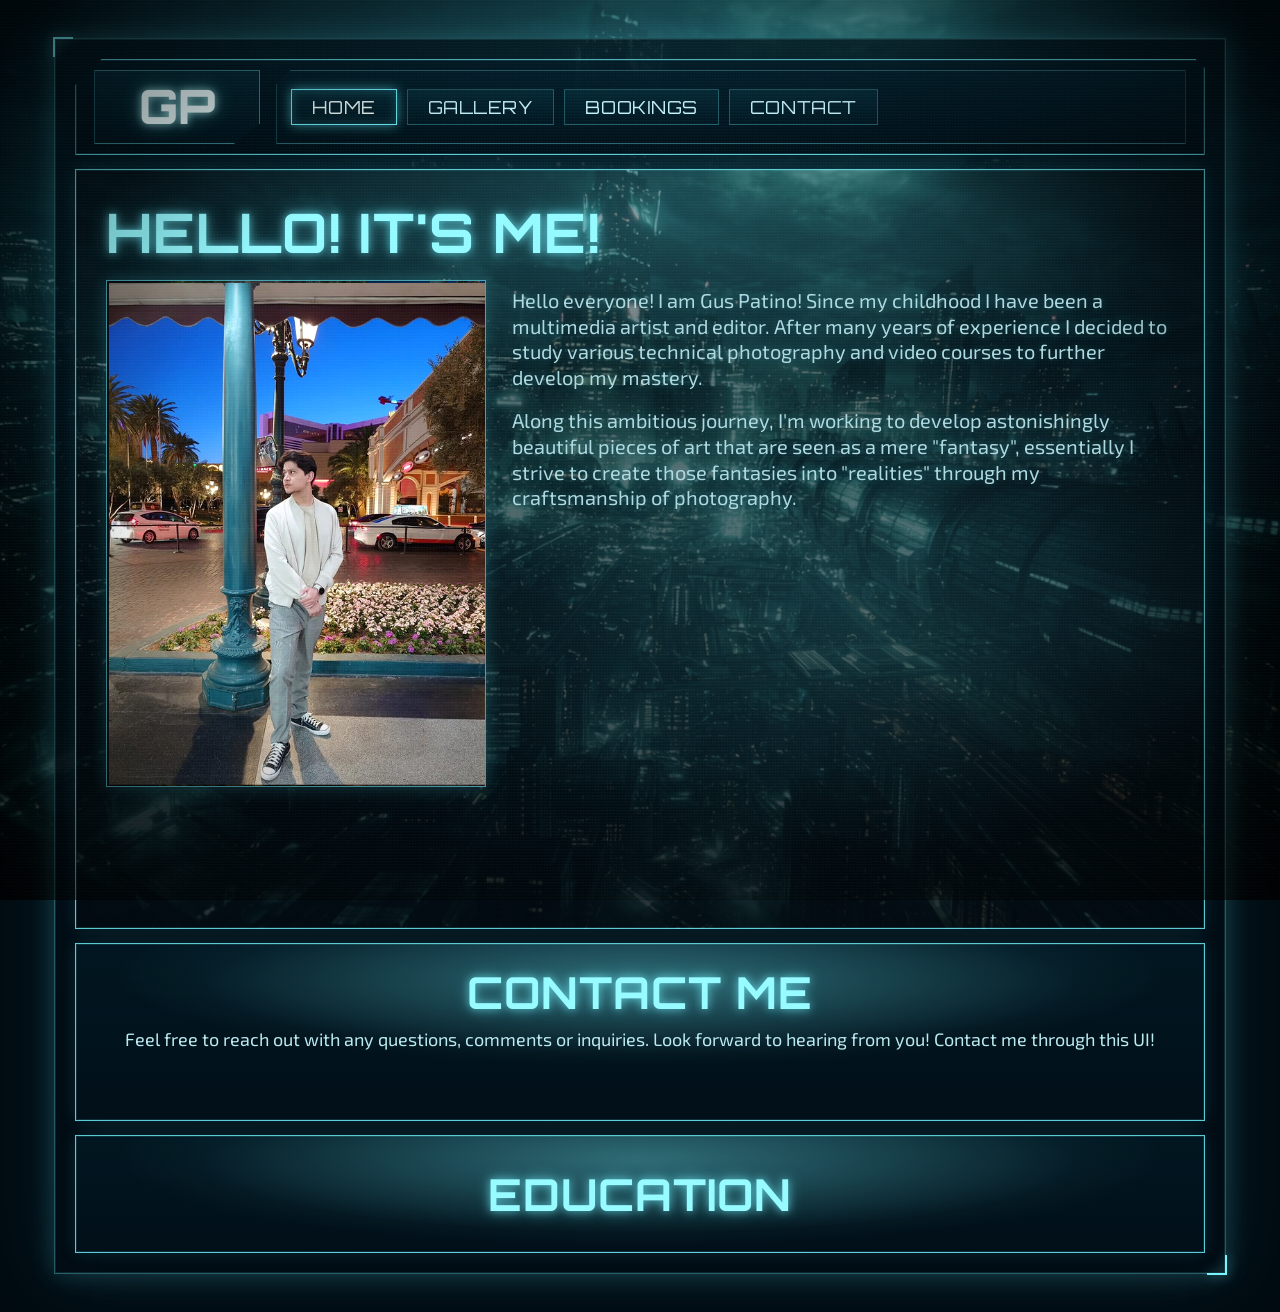
<file: index.html>
<!doctype html>
<html lang="en">
<head>
  <meta charset="UTF-8" />
  <meta name="description" content="Gustavo Patino's portfolio to send to people">
  <meta name="keywords" content="Gustavo Patino, insertcustomurl.com">
  <meta name="author" content="Gustavo Patino">
  <meta name="viewport" content="width=device-width, initial-scale=1.0" />
  
  <title>GP Photography</title>
  <link rel="preconnect" href="https://fonts.googleapis.com" />
  <link rel="preconnect" href="https://fonts.gstatic.com" crossorigin />
  <link rel="stylesheet" href="style.css"/>
</head>

<body>
  <div class="fx fx-city"></div>
  <div class="fx fx-gradient"></div>
  <div class="fx fx-scan"></div>
  <div class="fx fx-noise"></div>
  <div class="fx fx-vignette"></div>

  <main class="hud-shell">
    <header class="hud-panel topbar">
      <div class="gp-block">
        <span class="gp-text">GP</span>
      </div>

      <nav class="nav-rail">
        <a class="nav-btn active" href="index.html">HOME</a>
        <a class="nav-btn" href="gallery.html">GALLERY</a>
        <a class="nav-btn" href="bookings.html">BOOKINGS</a>
        <a class="nav-btn" href="contact.html">CONTACT</a>
      </nav>
    </header>

    <section class="hud-panel hero">
      <div class="hero-glow"></div>
      <h1>HELLO! IT'S ME!</h1>

      <div class="hero-grid">
        <figure class="portrait-frame">
          <img src="images/portrait.png" alt="Portrait of Gus Patino Strong" />
        </figure>

        <div class="hero-copy">
          <p>
           Hello everyone! I am Gus Patino! Since my childhood I have been a multimedia artist and editor.
            After many years of experience I decided to study various technical photography and video courses to further develop my mastery.
          </p>
          <p>
            Along this ambitious journey, I'm working to develop astonishingly beautiful pieces of art that are seen as a mere "fantasy", essentially I strive to create those fantasies
             into "realities" through my craftsmanship of photography.
          </p>
        </div>
      </div>
    </section>

    <section class="hud-panel strip">
      <div class="strip-glow"></div>
      <a href="contact.html">
        <h2>CONTACT ME</h2>
      <p>
        Feel free to reach out with any questions, comments or inquiries. Look forward to hearing from you!
        Contact me through this UI!
      </p>
      </a>
    </section>

    <section class="hud-panel strip strip-short">
      <div class="strip-glow"></div>
      <h2>EDUCATION</h2>
    </section>
  </main>
</body>
</html>
</file>
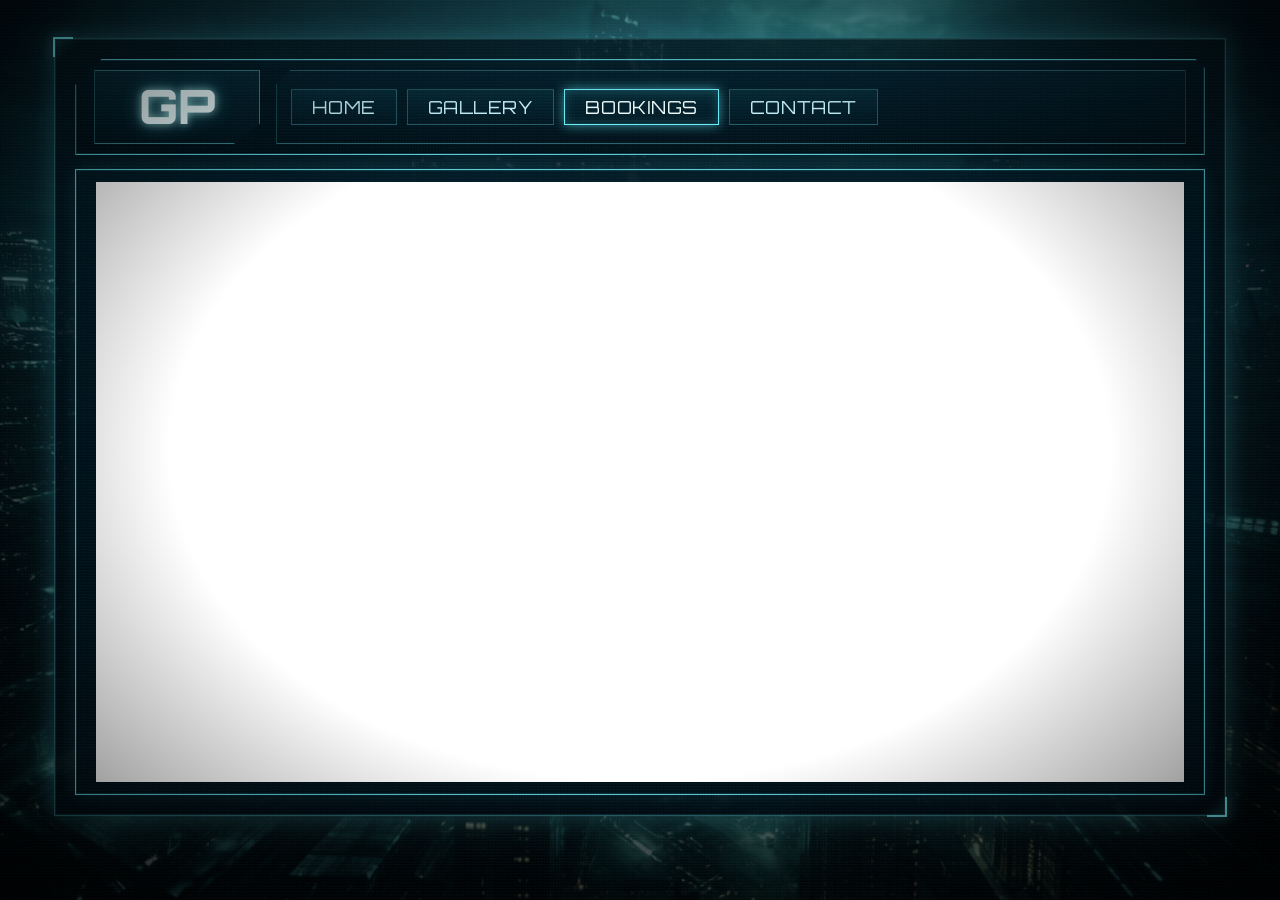
<file: bookings.html>
<!doctype html>
<html lang="en">
<head>
  <meta charset="UTF-8" />
  <meta name="description" content="Gustavo Patino's portfolio to send to people">
  <meta name="keywords" content="Gustavo Patino, insertcustomurl.com">
  <meta name="author" content="Gustavo Patino">
  <meta name="viewport" content="width=device-width, initial-scale=1.0" />
  
  <title>GP Photography</title>
  <link rel="preconnect" href="https://fonts.googleapis.com" />
  <link rel="preconnect" href="https://fonts.gstatic.com" crossorigin />
  <link rel="stylesheet" href="style.css"/>
</head>

<body>
  <div class="fx fx-city"></div>
  <div class="fx fx-gradient"></div>
  <div class="fx fx-scan"></div>
  <div class="fx fx-noise"></div>
  <div class="fx fx-vignette"></div>

  <main class="hud-shell">
    <header class="hud-panel topbar">
      <div class="gp-block">
        <span class="gp-text">GP</span>
      </div>

      <nav class="nav-rail">
        <a class="nav-btn" href="index.html">HOME</a>
        <a class="nav-btn" href="gallery.html">GALLERY</a>
        <a class="nav-btn active" href="bookings.html">BOOKINGS</a>
        <a class="nav-btn" href="contact.html">CONTACT</a>
      </nav>
    </header>


    <section class="hud-panel strip strip-short">
      <div class="strip-glow"></div>
<!-- Google Calendar Appointment Scheduling begin -->
<iframe src="https://calendar.google.com/calendar/appointments/schedules/AcZssZ2daFi9IHorDbJh_AX_RJYvhH2B1YyCCLi6tf8vUZ50-dY1YHLcmOj3iOl-dkol0Jn2OErTpspj?gv=true" style="border: 0" width="100%" height="600" frameborder="0"></iframe>
<!-- end Google Calendar Appointment Scheduling -->
    </section>
  </main>
</body>
</html>
</file>
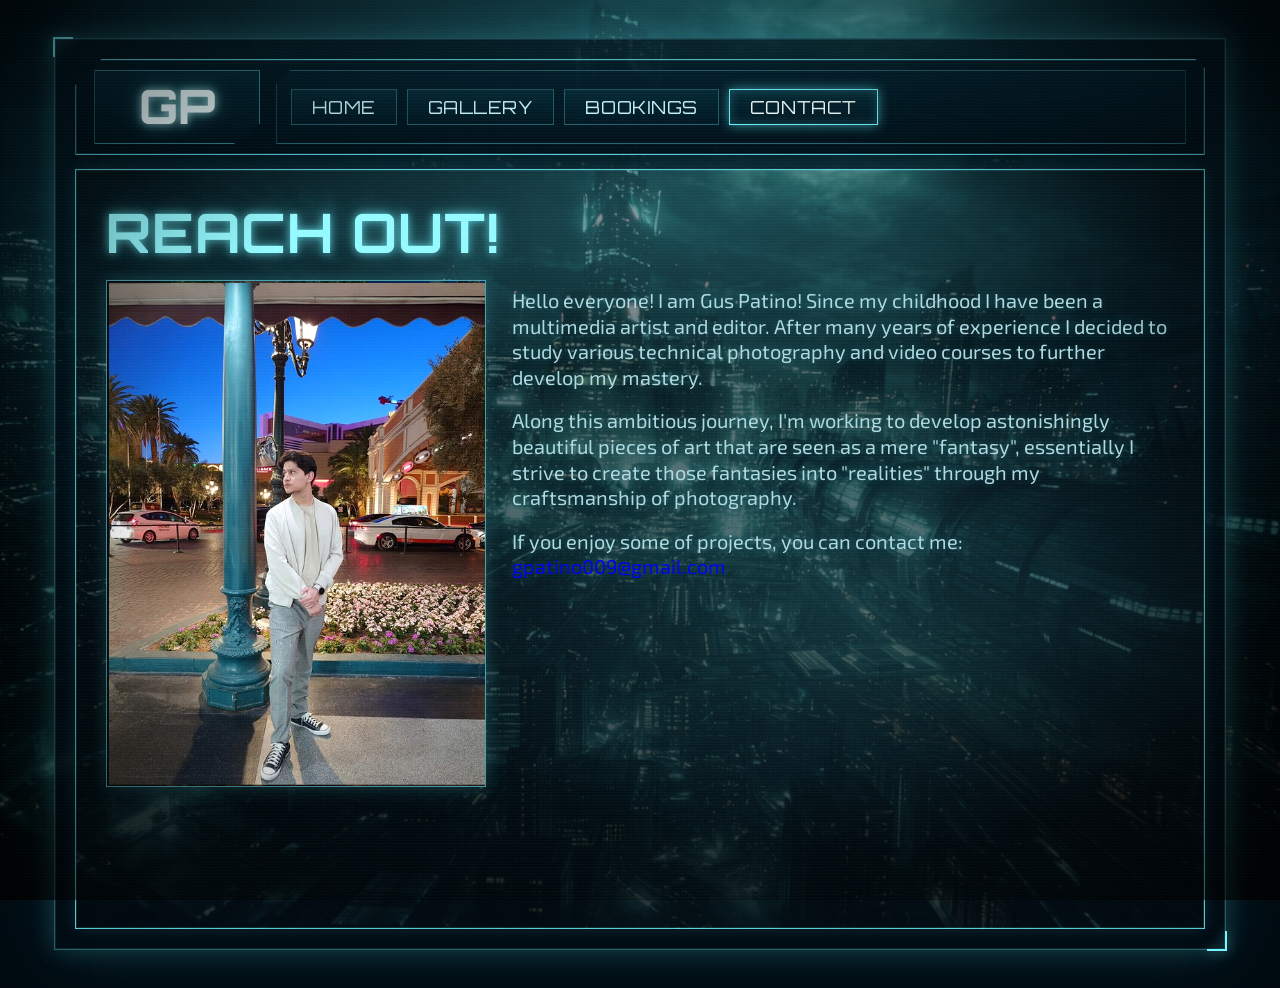
<file: contact.html>
<!doctype html>
<html lang="en">
<head>
  <meta charset="UTF-8" />
  <meta name="description" content="Gustavo Patino's portfolio to send to people">
  <meta name="keywords" content="Gustavo Patino, insertcustomurl.com">
  <meta name="author" content="Gustavo Patino">
  <meta name="viewport" content="width=device-width, initial-scale=1.0" />
  
  <title>GP Photography</title>
  <link rel="preconnect" href="https://fonts.googleapis.com" />
  <link rel="preconnect" href="https://fonts.gstatic.com" crossorigin />
  <link rel="stylesheet" href="style.css"/>
</head>

<body>
  <div class="fx fx-city"></div>
  <div class="fx fx-gradient"></div>
  <div class="fx fx-scan"></div>
  <div class="fx fx-noise"></div>
  <div class="fx fx-vignette"></div>

  <main class="hud-shell">
    <header class="hud-panel topbar">
      <div class="gp-block">
        <span class="gp-text">GP</span>
      </div>

      <nav class="nav-rail">
        <a class="nav-btn" href="index.html">HOME</a>
        <a class="nav-btn" href="gallery.html">GALLERY</a>
        <a class="nav-btn" href="bookings.html">BOOKINGS</a>
        <a class="nav-btn active" href="contact.html">CONTACT</a>
      </nav>
    </header>

    <section class="hud-panel hero">
      <div class="hero-glow"></div>
      <h1>REACH OUT!</h1>

      <div class="hero-grid">
        <figure class="portrait-frame">
          <img src="images/portrait.png" alt="Portrait of Gus Patino Strong" />
        </figure>

        <div class="hero-copy">
          <p>
           Hello everyone! I am Gus Patino! Since my childhood I have been a multimedia artist and editor.
            After many years of experience I decided to study various technical photography and video courses to further develop my mastery.
          </p>
          <p>
            Along this ambitious journey, I'm working to develop astonishingly beautiful pieces of art that are seen as a mere "fantasy", essentially I strive to create those fantasies
             into "realities" through my craftsmanship of photography.
          </p>
          <p>If you enjoy some of projects, you can contact me: <a id="email" href="mailto:gpatino009@gmail.com">gpatino009@gmail.com</a></p>
        </div>
      </div>
    </section>

  </main>
</body>
</html>
</file>
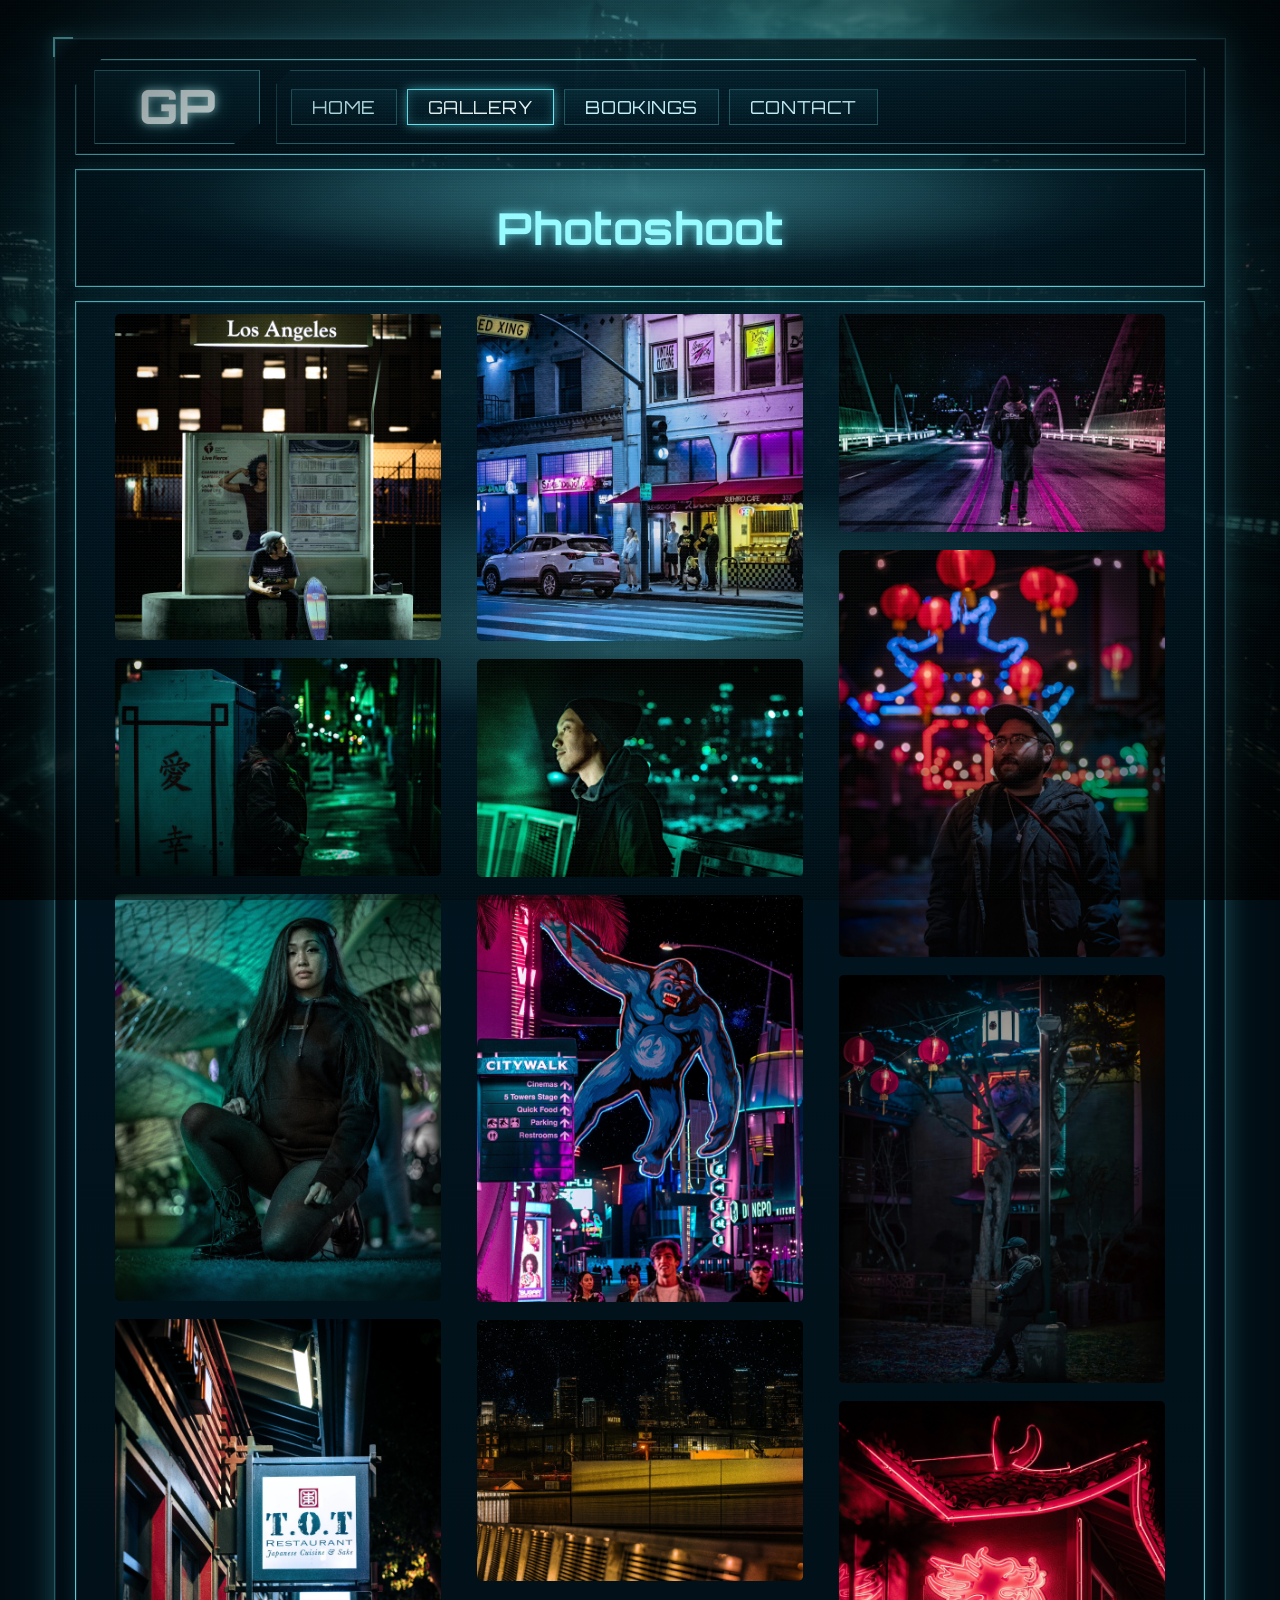
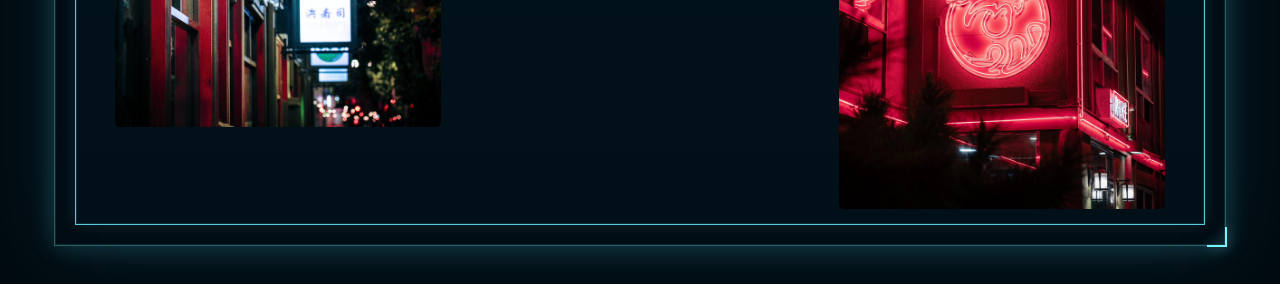
<file: gallery.html>
<!doctype html>
<html lang="en">
<head>
  <meta charset="UTF-8" />
  <meta name="description" content="Gustavo Patino's portfolio to send to people">
  <meta name="keywords" content="Gustavo Patino, insertcustomurl.com">
  <meta name="author" content="Gustavo Patino">
  <meta name="viewport" content="width=device-width, initial-scale=1.0" />
  
  <title>GP Photography</title>
  <link rel="preconnect" href="https://fonts.googleapis.com" />
  <link rel="preconnect" href="https://fonts.gstatic.com" crossorigin />
  <link rel="stylesheet" href="style.css"/>
</head>

<body>
  <div class="fx fx-city"></div>
  <div class="fx fx-gradient"></div>
  <div class="fx fx-scan"></div>
  <div class="fx fx-noise"></div>
  <div class="fx fx-vignette"></div>

  <main class="hud-shell">
    <header class="hud-panel topbar">
      <div class="gp-block">
        <span class="gp-text">GP</span>
      </div>

      <nav class="nav-rail">
        <a class="nav-btn" href="index.html">HOME</a>
        <a class="nav-btn active" href="gallery.html">GALLERY</a>
        <a class="nav-btn" href="bookings.html">BOOKINGS</a>
        <a class="nav-btn" href="contact.html">CONTACT</a>
      </nav>
    </header>

    <section class="hud-panel strip strip-short">
      <div class="strip-glow"></div>
      <h2>Photoshoot</h2>
    </section>

        <section class="hud-panel strip strip-short">
      <div class="strip-glow"></div>
        <div class="photo-gallery">
                <div class="column">
                    <div class="photo">
                        <img src="images/Gallery/photo_001.jpg" alt="">
                    </div>
                    <div class="photo">
                        <img src="images/Gallery/photo_002.jpg" alt="">
                    </div>
                    <div class="photo">
                        <img src="images/Gallery/photo_003.jpg" alt="">
                    </div>
                    <div class="photo">
                        <img src="images/Gallery/photo_004.jpg" alt="">
                    </div>
                </div>
                    
                <div class="column">
                    <div class="photo">
                        <img src="images/Gallery/photo_005.jpg" alt="">
                    </div>
                    <div class="photo">
                        <img src="images/Gallery/photo_006.jpg" alt="">
                    </div>
                    <div class="photo">
                        <img src="images/Gallery/photo_007.jpg" alt="">
                    </div>
                    <div class="photo">
                        <img src="images/Gallery/photo_008.jpg" alt="">
                    </div>
                </div>

                <div class="column">
                    <div class="photo">
                        <img src="images/Gallery/photo_009.jpg" alt="">
                    </div>
                    <div class="photo">
                        <img src="images/Gallery/photo_010.jpg" alt="">
                    </div>
                    <div class="photo">
                        <img src="images/Gallery/photo_011.jpg" alt="">
                    </div>
                    <div class="photo">
                        <img src="images/Gallery/photo_012.jpg" alt="">
                    </div>   
                </div>

    </section>
  </main>
</body>
</html>
</file>
<file: style.css>
@import url("https://fonts.googleapis.com/css2?family=Orbitron:wght@500;700;800&family=Exo+2:wght@300;400;500;600&display=swap");

:root {
  --bg0: #010c14;
  --bg1: #031927;
  --panel-top: rgba(3, 28, 41, 0.62);
  --panel-bot: rgba(1, 14, 22, 0.84);
  --line: rgba(112, 243, 255, 0.82);
  --line-soft: rgba(112, 243, 255, 0.34);
  --glow: rgba(112, 243, 255, 0.65);
  --text: #caf7ff;
  --text-dim: #add9e0;
}

* {
  margin:0;
  padding: 0;
  text-decoration: none;
  box-sizing: border-box;

}

html,
body {
  margin: 0;
  min-height: 100%;
}

body {
  font-family: "Exo 2", sans-serif;
  color: var(--text);
  background: radial-gradient(1300px 720px at 50% -10%, #0b3546 0%, #031522 50%, #010a11 100%);
  overflow-x: hidden;
}
  /*===== procedrialDesign =====*/
.fx {
  position: fixed;
  inset: 0;
  pointer-events: none;
}

.fx-city {
  z-index: 0;
  background: url("bg/midgar.png") center / cover no-repeat;
  opacity: 0.55;
  filter: saturate(1.06) contrast(1.06);
}

.fx-gradient {
  z-index: 1;
  background:
    radial-gradient(900px 280px at 50% 2%, rgba(110, 243, 255, 0.18), transparent 70%),
    radial-gradient(1200px 550px at 50% 35%, rgba(90, 235, 255, 0.08), transparent 75%),
    linear-gradient(180deg, rgba(8, 36, 50, 0.14), rgba(0, 0, 0, 0.45));
}

.fx-scan {
  z-index: 20;
  background: repeating-linear-gradient(to bottom, rgba(124, 251, 255, 0.028) 0 1px, transparent 1px 3px);
  mix-blend-mode: screen;
}

.fx-noise {
  z-index: 21;
  opacity: 0.09;
  background-image: radial-gradient(rgba(200, 255, 255, 0.36) 0.7px, transparent 0.7px);
  background-size: 3px 3px;
}

.fx-vignette {
  z-index: 22;
  background: radial-gradient(ellipse at center, transparent 52%, rgba(0, 0, 0, 0.64) 100%);
}

/*===== navBar =====*/

.hud-shell {
  width: min(1420px, 91.5vw);
  margin: 38px auto;
  padding: 20px;
  border: 1px solid var(--line-soft);
  background: linear-gradient(180deg, rgba(2, 22, 32, 0.69), rgba(1, 12, 20, 0.88));
  box-shadow:
    0 0 0 1px rgba(112, 243, 255, 0.11) inset,
    0 0 24px rgba(90, 236, 255, 0.22),
    0 0 80px rgba(90, 236, 255, 0.1);
  position: relative;
  z-index: 10;
}

.hud-shell:before,
.hud-shell:after {
  content: "";
  position: absolute;
  width: 18px;
  height: 18px;
  border: 2px solid #76f5ff;
  filter: drop-shadow(0 0 6px var(--glow));
}

.hud-shell:before {
  top: -2px;
  left: -2px;
  border-right: 0;
  border-bottom: 0;
}

.hud-shell:after {
  right: -2px;
  bottom: -2px;
  border-left: 0;
  border-top: 0;
}

.hud-panel {
  position: relative;
  border: 1px solid var(--line);
  background: linear-gradient(180deg, var(--panel-top), var(--panel-bot));
  box-shadow:
    0 0 0 1px rgba(112, 243, 255, 0.13) inset,
    0 0 16px rgba(88, 238, 255, 0.13);
  overflow: hidden;
}

.hud-panel:before,
.hud-panel:after {
  content: "";
  position: absolute;
  width: 10px;
  height: 10px;
  border: 1px solid #7af6ff;
  opacity: 0.95;
}

.hud-panel:before {
  top: -1px;
  left: -1px;
  border-right: 0;
  border-bottom: 0;
}

.hud-panel:after {
  right: -1px;
  bottom: -1px;
  border-left: 0;
  border-top: 0;
}

.hud-panel > * {
  position: relative;
  z-index: 2;
}

.topbar {
  min-height: 96px;
  display: flex;
  align-items: center;
  gap: 16px;
  padding: 10px 18px;
  clip-path: polygon(26px 0, calc(100% - 9px) 0, 100% 9px, 100% 100%, 0 100%, 0 26px);
}

.gp-block {
  width: 166px;
  height: 74px;
  display: grid;
  place-items: center;
  border: 1px solid rgba(112, 243, 255, 0.46);
  background: linear-gradient(180deg, rgba(10, 58, 74, 0.48), rgba(2, 22, 32, 0.72));
  clip-path: polygon(0 0, 100% 0, 100% 72%, 84% 100%, 0 100%);
}

.gp-text {
  font-family: "Orbitron", sans-serif;
  font-weight: 800;
  font-size: clamp(42px, 3.7vw, 74px);
  line-height: 1;
  color: #ecfeff;
  letter-spacing: 0.5px;
  text-shadow:
    0 0 8px rgba(190, 253, 255, 0.8),
    0 0 20px rgba(99, 245, 255, 0.48);
}

.nav-rail {
  flex: 1;
  min-height: 74px;
  display: flex;
  flex-wrap: wrap;
  align-items: center;
  gap: 10px;
  padding: 5px 14px;
  border: 1px solid rgba(112, 243, 255, 0.34);
  background: linear-gradient(180deg, rgba(4, 35, 49, 0.7), rgba(2, 18, 27, 0.86));
  clip-path: polygon(14px 0, 100% 0, 100% 100%, 0 100%, 0 14px);
}

.nav-btn {
  text-decoration: none;
  white-space: nowrap;
  font-family: "Orbitron", sans-serif;
  font-size: clamp(18px, 1.08vw, 24px);
  letter-spacing: 0.55px;
  line-height: 1;
  color: #caf7ff;
  border: 1px solid rgba(112, 243, 255, 0.28);
  padding: 8px 20px;
  background: linear-gradient(180deg, rgba(18, 89, 104, 0.24), rgba(2, 26, 37, 0.5));
  transition: border-color 160ms ease, box-shadow 160ms ease, color 160ms ease;
}

.nav-btn:hover,
.nav-btn.active {
  color: #f0ffff;
  border-color: rgba(112, 243, 255, 0.98);
  box-shadow:
    0 0 12px rgba(98, 243, 255, 0.58),
    inset 0 0 11px rgba(98, 243, 255, 0.24);
}

/*===== mainContext =====*/
.hero {
  margin-top: 14px;
  min-height: 760px;
  padding: 28px 30px 22px;
  background:
    linear-gradient(180deg, rgba(1, 18, 28, 0.48), rgba(1, 10, 17, 0.84)),
    url("bg/midgar.png") center / cover no-repeat;
}

.hero-glow {
  position: absolute;
  inset: 0;
  background:
    radial-gradient(780px 220px at 50% 7%, rgba(96, 241, 255, 0.2), transparent 70%),
    radial-gradient(620px 320px at 68% 58%, rgba(81, 225, 246, 0.14), transparent 75%);
  mix-blend-mode: screen;
  pointer-events: none;
  z-index: 1;
}

.hero h1 {
  margin: 0 0 14px;
  font-family: "Orbitron", sans-serif;
  font-weight: 700;
  font-size: clamp(46px, 4.25vw, 78px);
  letter-spacing: 1px;
  color: #95faff;
  text-shadow:
    0 0 8px rgba(112, 243, 255, 0.72),
    0 0 20px rgba(112, 243, 255, 0.42);
}

.hero-grid {
  display: grid;
  grid-template-columns: 380px 1fr;
  gap: 26px;
  align-items: start;
}

.portrait-frame {
  margin: 0;
  aspect-ratio: 3 / 4;
  border: 1px solid rgba(112, 243, 255, 0.62);
  background: rgba(2, 18, 28, 0.58);
  box-shadow:
    0 0 0 1px rgba(112, 243, 255, 0.14) inset,
    0 0 16px rgba(92, 236, 255, 0.24);
  overflow: hidden;
  position: relative;
}

.portrait-frame:before,
.portrait-frame:after {
  content: "";
  position: absolute;
  width: 8px;
  height: 8px;
  border: 1px solid rgba(122, 247, 255, 0.95);
}

.portrait-frame img {
  width: 100%;
  height: 100%;
  object-fit: cover;
  display: block;
  filter: contrast(1.06) saturate(1.07);
}

.hero-copy {
  max-width: 960px;
  padding-top: 8px;
}

.hero-copy p {
  margin: 0 0 18px;
  font-size: clamp(20px, 1.22vw, 30px);
  line-height: 1.28;
  color: var(--text-dim);
  text-shadow: 0 0 8px rgba(92, 227, 245, 0.24);
}

.strip {
  margin-top: 14px;
  min-height: 178px;
  text-align: center;
  padding: 21px 20px 24px;
  background:
    radial-gradient(700px 120px at 50% 18%, rgba(102, 240, 255, 0.22), transparent 75%),
    linear-gradient(180deg, rgba(2, 26, 38, 0.74), rgba(1, 16, 25, 0.9));
}

.strip-glow {
  position: absolute;
  inset: 0;
  background: radial-gradient(560px 90px at 50% 23%, rgba(120, 247, 255, 0.22), transparent 78%);
  mix-blend-mode: screen;
  z-index: 1;
}

.strip h2 {
  margin: 0 0 8px;
  font-family: "Orbitron", sans-serif;
  font-size: clamp(44px, 3.1vw, 62px);
  letter-spacing: 1px;
  color: #97fbff;
  text-shadow:
    0 0 8px rgba(112, 243, 255, 0.64),
    0 0 16px rgba(112, 243, 255, 0.38);
}

.strip p {
  margin: 0 auto;
  max-width: 1110px;
  font-size: clamp(18px, 1.12vw, 26px);
  color: #bbeaf1;
}

.strip-short {
  min-height: 118px;
  display: grid;
  place-items: center;
  padding: 12px 20px;
}

.strip-short h2 {
  margin: 0;
}

/*===== PhotoGallery =====*/
.photo-gallery{
    display: flex;
    gap: 0px;
}
.column{
    display: flex;
    flex-direction: column;
    gap: 15px;
}
.photo img{
    max-width: 90%;
    height: auto;
    border: 3px solid var(--text-clr);
    border-radius: 5px;
    object-fit: cover;
}

/*===== Booking =====*/
iframe{
  background-color: white;
}

@media (max-width: 800px) {
  .topbar {
    flex-direction: column;
    align-items: stretch;
  }

  .gp-block {
    width: 190px;
  }

  .nav-rail{
    display: flex;
    flex-wrap: wrap;
    padding: 1%;
  }

  .hero-grid {
    grid-template-columns: 1fr;
  }

  .portrait-frame {
    max-width: 390px;
  }

    .photo-gallery{
      flex-direction: column;
  }
}
</file>
